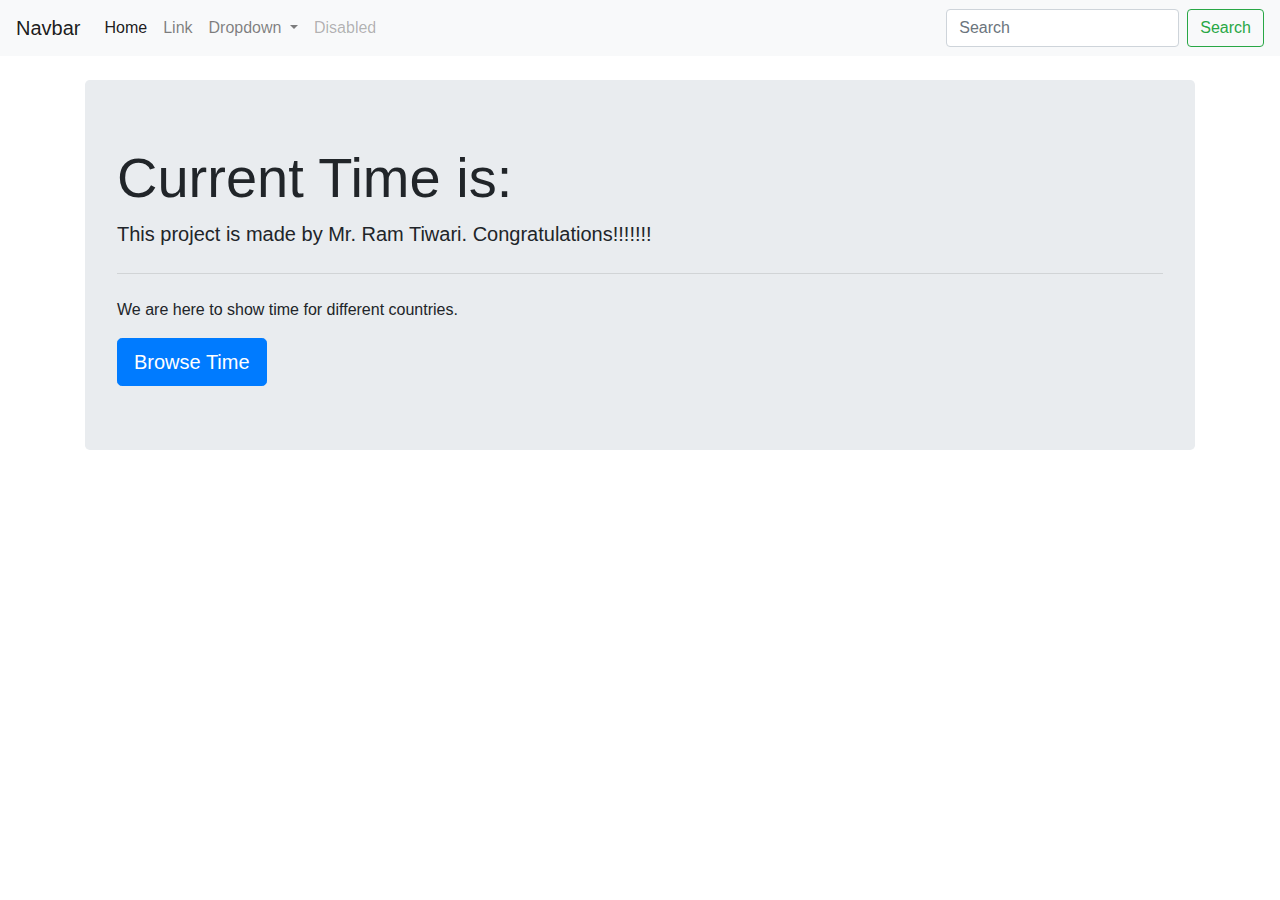
<file: web-development-projects/Clock/index.html>
<!doctype html>
<html lang="en">
  <head>
    <!-- Required meta tags -->
    <meta charset="utf-8">
    <meta name="viewport" content="width=device-width, initial-scale=1, shrink-to-fit=no">

    <!-- Bootstrap CSS -->
    <link rel="stylesheet" href="https://stackpath.bootstrapcdn.com/bootstrap/4.5.2/css/bootstrap.min.css" integrity="sha384-JcKb8q3iqJ61gNV9KGb8thSsNjpSL0n8PARn9HuZOnIxN0hoP+VmmDGMN5t9UJ0Z" crossorigin="anonymous">

    <title>Hello, world!</title>
    
  </head>
  <body>
    <nav class="navbar navbar-expand-lg navbar-light bg-light">
  <a class="navbar-brand" href="#">Navbar</a>
  <button class="navbar-toggler" type="button" data-toggle="collapse" data-target="#navbarSupportedContent" aria-controls="navbarSupportedContent" aria-expanded="false" aria-label="Toggle navigation">
    <span class="navbar-toggler-icon"></span>
  </button>

  <div class="collapse navbar-collapse" id="navbarSupportedContent">
    <ul class="navbar-nav mr-auto">
      <li class="nav-item active">
        <a class="nav-link" href="#">Home <span class="sr-only">(current)</span></a>
      </li>
      <li class="nav-item">
        <a class="nav-link" href="#">Link</a>
      </li>
      <li class="nav-item dropdown">
        <a class="nav-link dropdown-toggle" href="#" id="navbarDropdown" role="button" data-toggle="dropdown" aria-haspopup="true" aria-expanded="false">
          Dropdown
        </a>
        <div class="dropdown-menu" aria-labelledby="navbarDropdown">
          <a class="dropdown-item" href="#">Action</a>
          <a class="dropdown-item" href="#">Another action</a>
          <div class="dropdown-divider"></div>
          <a class="dropdown-item" href="#">Something else here</a>
        </div>
      </li>
      <li class="nav-item">
        <a class="nav-link disabled" href="#" tabindex="-1" aria-disabled="true">Disabled</a>
      </li>
    </ul>
    <form class="form-inline my-2 my-lg-0">
      <input class="form-control mr-sm-2" type="search" placeholder="Search" aria-label="Search">
      <button class="btn btn-outline-success my-2 my-sm-0" type="submit">Search</button>
    </form>
  </div>
</nav>


	<div class="container my-4">
		<div class="jumbotron">
			  <h1 class="display-4">Current Time is: <span id="time"></span></h1>
			  <p class="lead">This project is made by Mr. Ram Tiwari. Congratulations!!!!!!!</p>
			  <hr class="my-4">
			  <p>We are here to show time for different countries.</p>
			  <a class="btn btn-primary btn-lg" href="#" role="button">Browse Time</a>
		</div>
	</div>
	

    <!-- Optional JavaScript -->
    <script>
    	const options = { weekday: 'long', year: 'numeric', month: 'long', day: 'numeric' };
    	setInterval(()=>{
    		a=new Date();
    		let date = a.toLocaleDateString(undefined, options);
    		let time = a.getHours() + ':' + a.getMinutes() + ':' + a.getSeconds();
    		document.getElementById('time').innerHTML=time+' <br>on '+date;
    	},1000);
    	
    </script>
    <!-- jQuery first, then Popper.js, then Bootstrap JS -->
    <script src="https://code.jquery.com/jquery-3.5.1.slim.min.js" integrity="sha384-DfXdz2htPH0lsSSs5nCTpuj/zy4C+OGpamoFVy38MVBnE+IbbVYUew+OrCXaRkfj" crossorigin="anonymous"></script>
    <script src="https://cdn.jsdelivr.net/npm/popper.js@1.16.1/dist/umd/popper.min.js" integrity="sha384-9/reFTGAW83EW2RDu2S0VKaIzap3H66lZH81PoYlFhbGU+6BZp6G7niu735Sk7lN" crossorigin="anonymous"></script>
    <script src="https://stackpath.bootstrapcdn.com/bootstrap/4.5.2/js/bootstrap.min.js" integrity="sha384-B4gt1jrGC7Jh4AgTPSdUtOBvfO8shuf57BaghqFfPlYxofvL8/KUEfYiJOMMV+rV" crossorigin="anonymous"></script>
  </body>
</html>
</file>
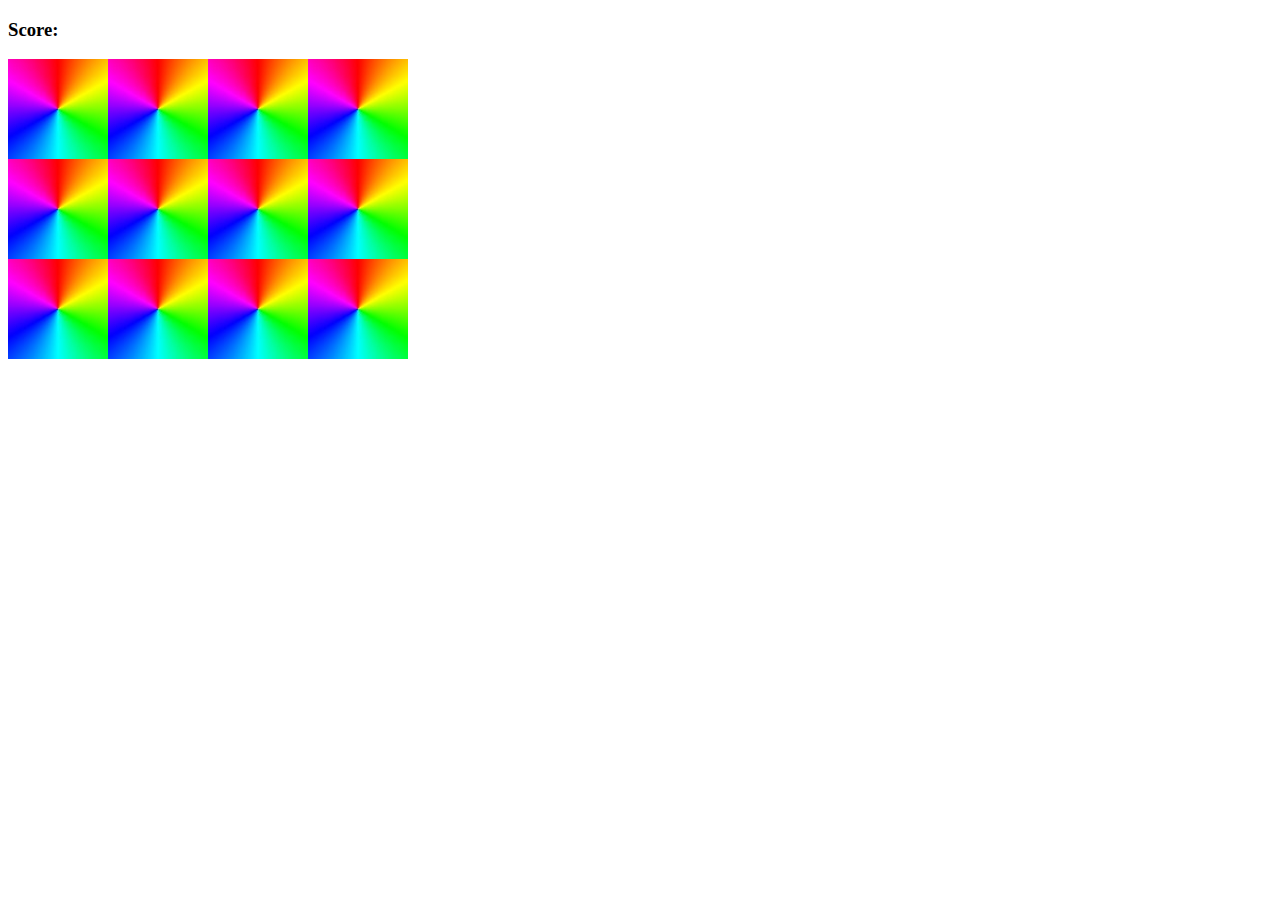
<file: web-development-projects/Memory game/index.html>
<!doctype html>
<html lang="en" dir="ltr">
<head>
	<meta charset="utf-8">
	<title>Memory Game</title>
	<link rel="stylesheet" href="style.css"></link>
	<script src="app.js" charset="utf-8"></script>
</head>
<body>
	<h3>Score:<span id="result"></span></h3>
	<div class="grid">
	</div>
</body>
</html>
</file>
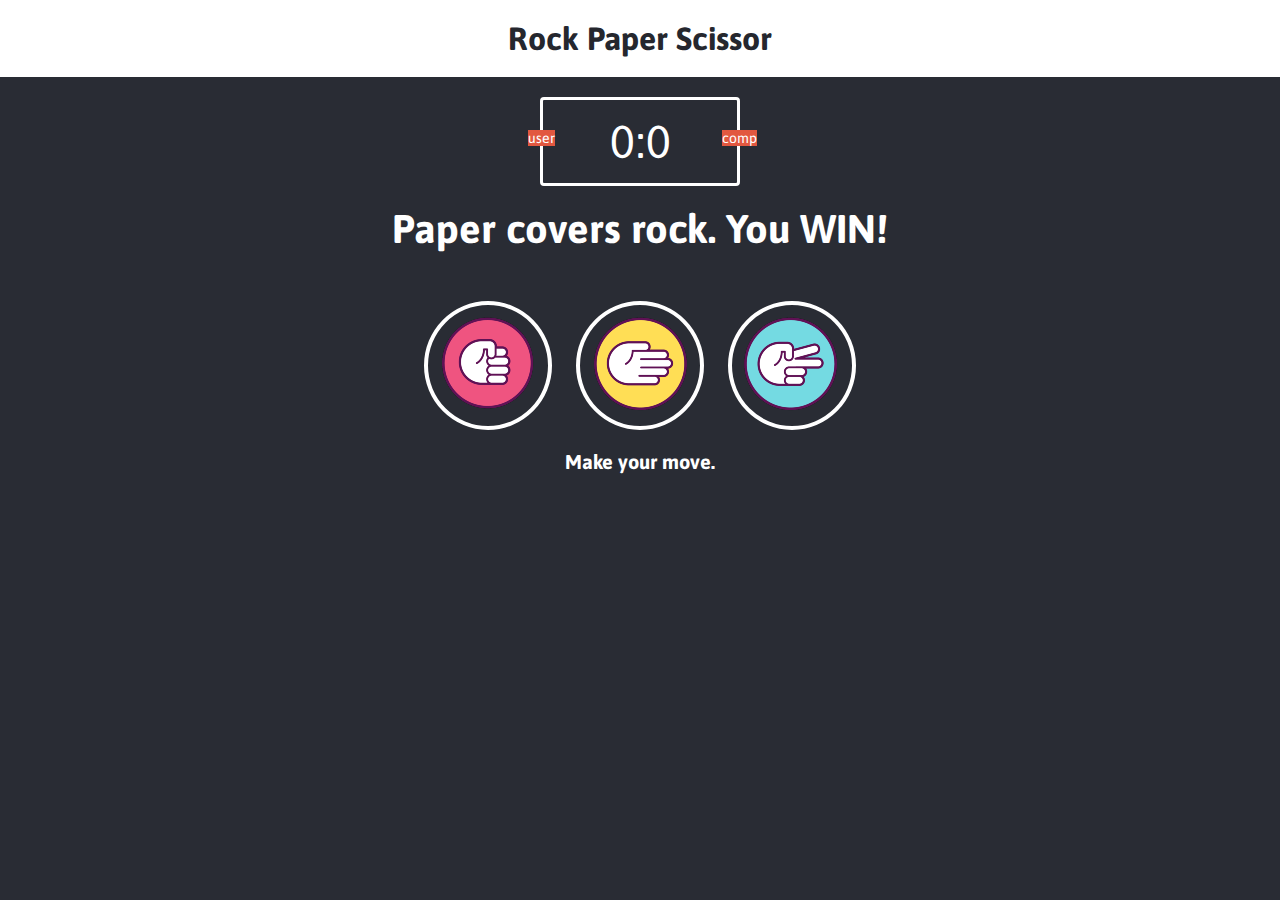
<file: web-development-projects/Rock_Paper_Scissors/index.html>
<!doctype html>
<html>
<head>
	<meta charset="utf-8">
	<title>Rock Paper Scissors Game</title>
	<link rel="stylesheet" href="style.css">
</head>
<body>
	<header>
		<h1>Rock Paper Scissor</h1>
	</header>
	
	<div class="score-board">
		<div id="user-label" class="badge">user</div>
		<div id="computer-label" class="badge">comp</div>
		<span id="user-score">0</span>:<span id="computer-score">0</span>
	</div>
	
	<div class="result"><p>Paper covers rock. You WIN!</p></div>
	
	<div class="choices">
		<div class="choice" id="r">
			<img src="rock.png" alt="">
		</div>
		<div class="choice" id="p">
			<img src="paper.png" alt="">
		</div>
		<div class="choice" id="s">
			<img src="scissors.png" alt="">
		</div>
	</div>
	<p id="action-message">Make your move.</p>
	<script src="app.js" charset="utf-8"></script>
</body>
</html>
</file>
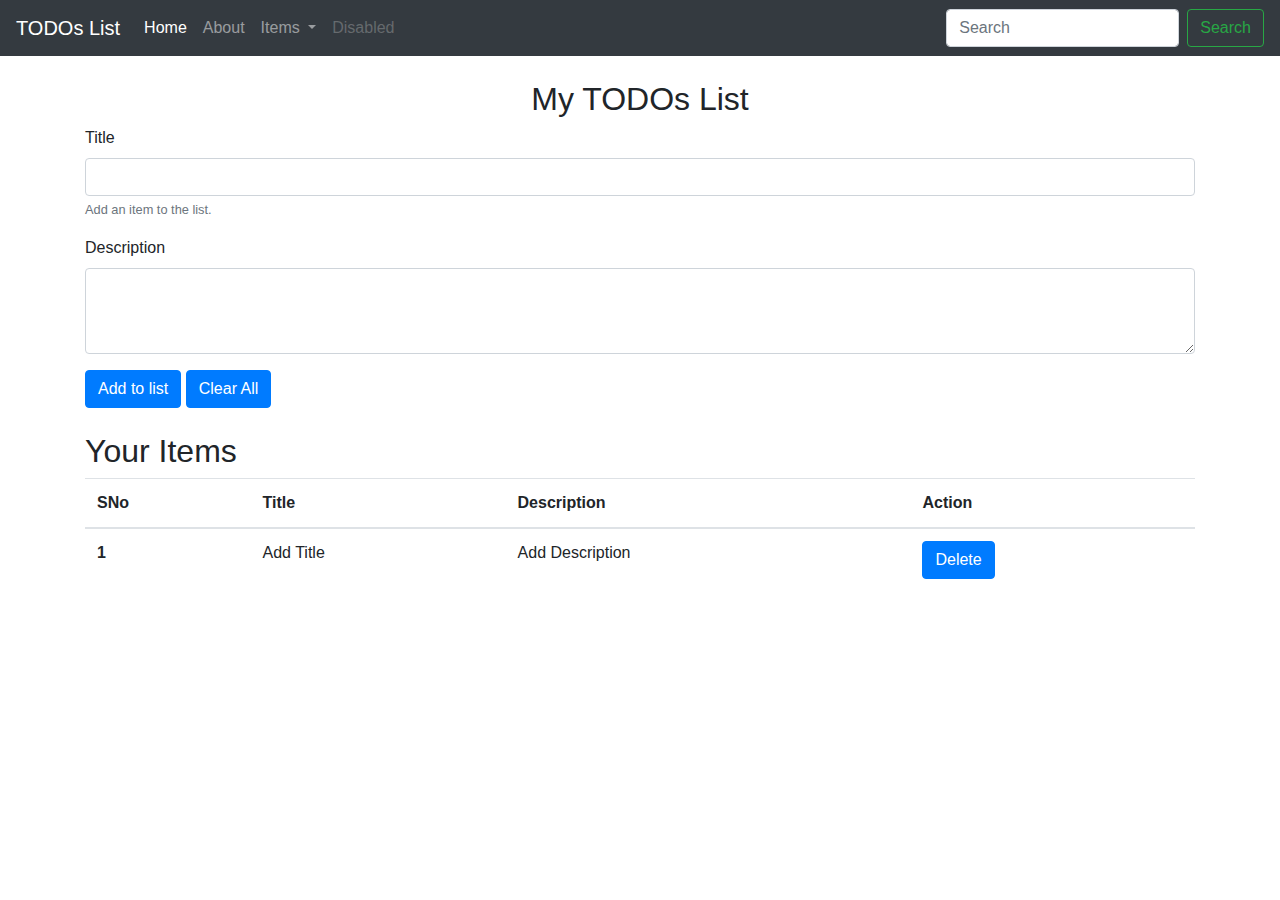
<file: web-development-projects/To-Do List/index.html>
<!doctype html>
<html lang="en">
  <head>
    <!-- Required meta tags -->
    <meta charset="utf-8">
    <meta name="viewport" content="width=device-width, initial-scale=1, shrink-to-fit=no">

    <!-- Bootstrap CSS -->
    <link rel="stylesheet" href="https://stackpath.bootstrapcdn.com/bootstrap/4.5.2/css/bootstrap.min.css" integrity="sha384-JcKb8q3iqJ61gNV9KGb8thSsNjpSL0n8PARn9HuZOnIxN0hoP+VmmDGMN5t9UJ0Z" crossorigin="anonymous">

    <title>TODO List</title>
  </head>
  <body>
  	
  	<nav class="navbar navbar-expand-lg navbar-dark bg-dark">
	  <a class="navbar-brand" href="#">TODOs List</a>
	  <button class="navbar-toggler" type="button" data-toggle="collapse" data-target="#navbarSupportedContent" aria-controls="navbarSupportedContent" aria-expanded="false" aria-label="Toggle navigation">
		<span class="navbar-toggler-icon"></span>
	  </button>

	  <div class="collapse navbar-collapse" id="navbarSupportedContent">
		<ul class="navbar-nav mr-auto">
		  <li class="nav-item active">
		    <a class="nav-link" href="#">Home <span class="sr-only">(current)</span></a>
		  </li>
		  <li class="nav-item">
		    <a class="nav-link" href="#">About</a>
		  </li>
		  <li class="nav-item dropdown">
		    <a class="nav-link dropdown-toggle" href="#" id="navbarDropdown" role="button" data-toggle="dropdown" aria-haspopup="true" aria-expanded="false">
		      Items
		    </a>
		    <div class="dropdown-menu" aria-labelledby="navbarDropdown">
		      <a class="dropdown-item" href="#">Action</a>
		      <a class="dropdown-item" href="#">Another action</a>
		      <div class="dropdown-divider"></div>
		      <a class="dropdown-item" href="#">Something else here</a>
		    </div>
		  </li>
		  <li class="nav-item">
		    <a class="nav-link disabled" href="#" tabindex="-1" aria-disabled="true">Disabled</a>
		  </li>
		</ul>
		<form class="form-inline my-2 my-lg-0">
		  <input class="form-control mr-sm-2" type="search" placeholder="Search" aria-label="Search">
		  <button class="btn btn-outline-success my-2 my-sm-0" type="submit">Search</button>
		</form>
	  </div>
	</nav>
	
	
	<div class="container my-4">
		<h2 class="text-center">My TODOs List</h2>
		
		  
		  <div class="form-group">
			<label for="title">Title</label>
			<input type="text" class="form-control" id="title" aria-describedby="emailHelp">
			<small id="emailHelp" class="form-text text-muted">Add an item to the list.</small>
		  </div>
		  <div class="form-group">
    		<label for="description">Description</label>
    		<textarea class="form-control" id="description" rows="3"></textarea>
  		</div>
		  <button type="submit" id="add" class="btn btn-primary">Add to list</button>
		  <button id="clear" class="btn btn-primary" onclick="clearall()">Clear All</button>
		
		
		<div id="items" class="my-4">
			<h2>Your Items</h2>
			<table class="table">
				  <thead>
					<tr>
					  <th scope="col">SNo</th>
					  <th scope="col">Title</th>
					  <th scope="col">Description</th>
					  <th scope="col">Action</th>
					</tr>
				  </thead>
				  <tbody id="tableBody">
					<tr>
					  <th scope="row">1</th>
					  <td>Add Title</td>
					  <td>Add Description</td>
					  <td><button class="btn btn-primary">Delete</button></td>
					</tr>
					
				  </tbody>
			</table>
		</div>
	</div>
		

		<!-- Optional JavaScript -->
		<script>
			function show()
			{
				arrstr=localStorage.getItem("itemsJSON");
				if(arrstr==null)
				{
					return;
				}
				arr=JSON.parse(arrstr);
				let tableBody=document.getElementById("tableBody");
				str="";
				arr.forEach((element,index)=>{
					str+=`
							<tr>
								  <th scope="row">${index+1}</th>
								  <td>${element[0]}</td>
								  <td>${element[1]}</td>
								  <td><button class="btn btn-primary" onclick="deleted(${index})">Delete</button></td>
							</tr>
					`;
				
				});
				tableBody.innerHTML=str;
			}
			show();
			
			function update()
			{
				tit=document.getElementById('title').value;
				desc=document.getElementById('description').value;
				console.log("Updating List...");
				if(localStorage.getItem("itemsJSON")==null){
					arr=[];
					arr.push([tit,desc]);
					localStorage.setItem("itemsJSON",JSON.stringify(arr));
				}
				
				else{
					arrstr=localStorage.getItem("itemsJSON");
					arr=JSON.parse(arrstr);
					arr.push([tit,desc]);
					localStorage.setItem("itemsJSON",JSON.stringify(arr));
				}
				
				let tableBody=document.getElementById("tableBody");
				str="";
				arr.forEach((element,index)=>{
					str+=`
							<tr>
								  <th scope="row">${index+1}</th>
								  <td>${element[0]}</td>
								  <td>${element[1]}</td>
								  <td><button class="btn btn-primary">Delete</button></td>
							</tr>
					`;
				
				});
				tableBody.innerHTML=str;
				document.getElementById('title').value="";
				document.getElementById('description').value="";
				show();
			}
			add=document.getElementById('add');
			
			add.addEventListener('click',update);
			show();
			
			function deleted(itemindex)
			{
				console.log("deleted item at index"+itemindex);
				arrstr=localStorage.getItem("itemsJSON");
				arr=JSON.parse(arrstr);
				arr.splice(itemindex,1)
				localStorage.setItem("itemsJSON",JSON.stringify(arr));
				show();
			}
			
			function clearall()
			{
				if(confirm("Do you really want to clear list???")){
				console.log("clear all initiated!!!");
				localStorage.clear("itemsJSON");
				document.getElementById("tableBody").innerHTML="";
				}
			}
		</script>

		
		<!-- jQuery first, then Popper.js, then Bootstrap JS -->
		<script src="https://code.jquery.com/jquery-3.5.1.slim.min.js" integrity="sha384-DfXdz2htPH0lsSSs5nCTpuj/zy4C+OGpamoFVy38MVBnE+IbbVYUew+OrCXaRkfj" crossorigin="anonymous"></script>
		<script src="https://cdn.jsdelivr.net/npm/popper.js@1.16.1/dist/umd/popper.min.js" integrity="sha384-9/reFTGAW83EW2RDu2S0VKaIzap3H66lZH81PoYlFhbGU+6BZp6G7niu735Sk7lN" crossorigin="anonymous"></script>
		<script src="https://stackpath.bootstrapcdn.com/bootstrap/4.5.2/js/bootstrap.min.js" integrity="sha384-B4gt1jrGC7Jh4AgTPSdUtOBvfO8shuf57BaghqFfPlYxofvL8/KUEfYiJOMMV+rV" crossorigin="anonymous"></script>
  </body>
</html>
</file>
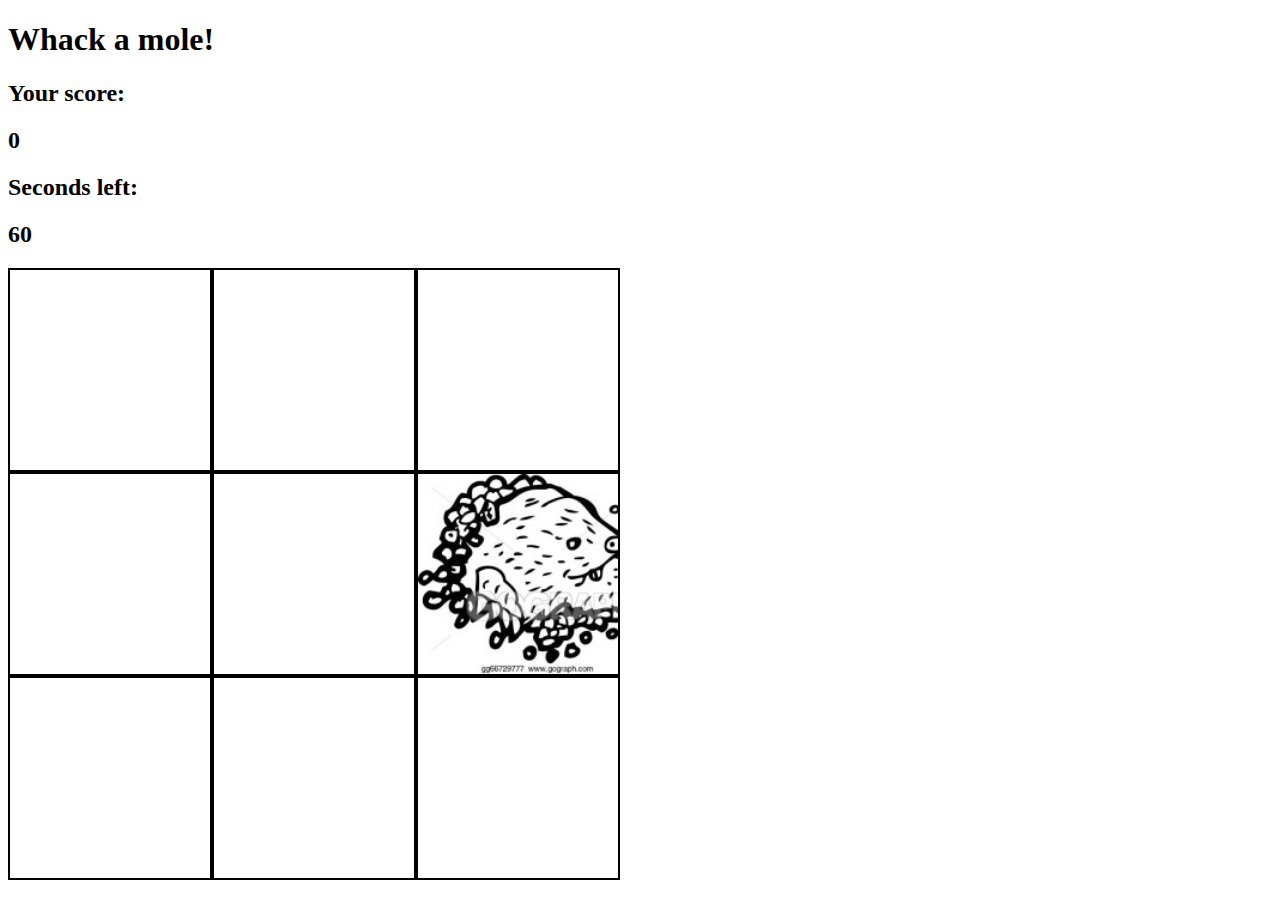
<file: web-development-projects/whack_a_ mole/index.html>
<!DOCTYPE html>
<html lang="en" dir="ltr">
  <head>
    <meta charset="utf-8">
    <title>Whack a mole</title>
    <link rel="stylesheet" href="style.css">
  </head>
  <body>

      <h1>Whack a mole!</h1>

        <h2>Your score:</h2>
        <h2 id="score">0</h2>

        <h2>Seconds left:</h2>
         <h2 id="time-left">60</h2>

      <div class="grid">
        <div class="square" id="1"></div>
        <div class="square" id="2"></div>
        <div class="square" id="3"></div>
        <div class="square" id="4"></div>
        <div class="square" id="5"></div>
        <div class="square" id="6"></div>
        <div class="square" id="7"></div>
        <div class="square" id="8"></div>
        <div class="square" id="9"></div>
      </div>

  </body>
  <script src="app.js" charset="utf-8"></script>
</html>
</file>
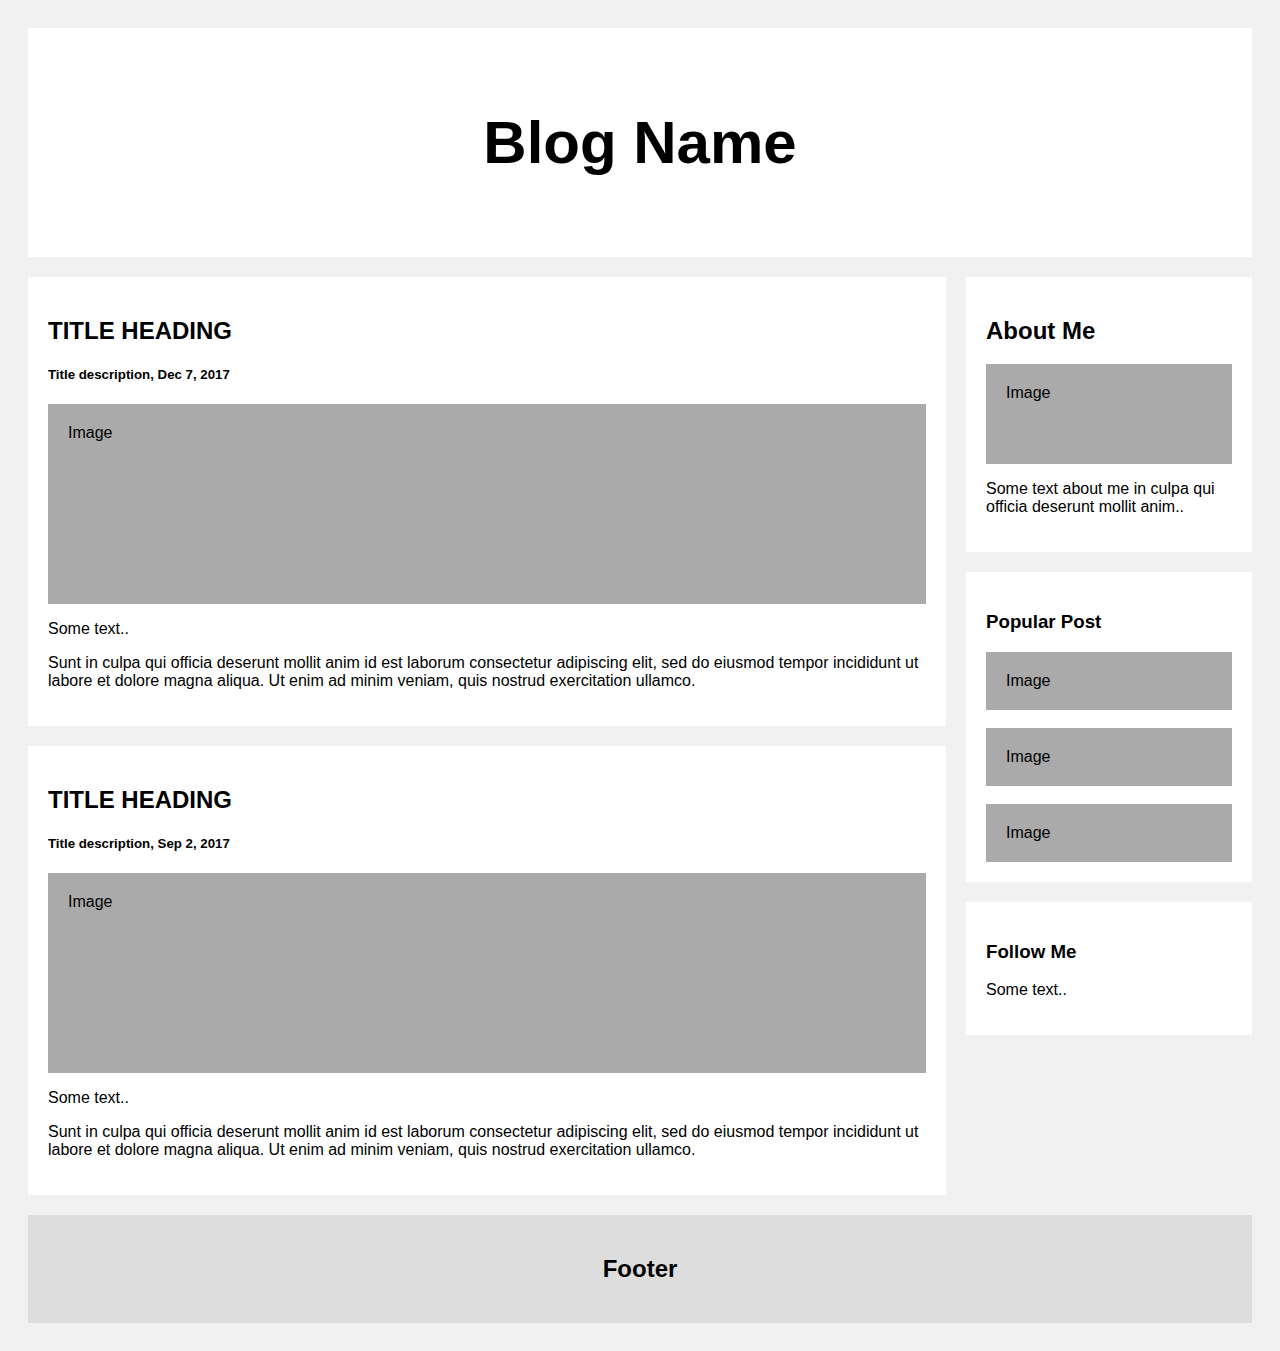
<file: Projects/Python-Projects/Blog Web App/blog.html>
<!DOCTYPE html>
<html>
<head>
<meta name="viewport" content="width=device-width, initial-scale=1">
<style>
* {
  box-sizing: border-box;
}

/* Add a gray background color with some padding */
body {
  font-family: Arial;
  padding: 20px;
  background: #f1f1f1;
}

/* Header/Blog Title */
.header {
  padding: 30px;
  font-size: 40px;
  text-align: center;
  background: white;
}

/* Create two unequal columns that floats next to each other */
/* Left column */
.leftcolumn {
  float: left;
  width: 75%;
}

/* Right column */
.rightcolumn {
  float: left;
  width: 25%;
  padding-left: 20px;
}

/* Fake image */
.fakeimg {
  background-color: #aaa;
  width: 100%;
  padding: 20px;
}

/* Add a card effect for articles */
.card {
   background-color: white;
   padding: 20px;
   margin-top: 20px;
}

/* Clear floats after the columns */
.row:after {
  content: "";
  display: table;
  clear: both;
}

/* Footer */
.footer {
  padding: 20px;
  text-align: center;
  background: #ddd;
  margin-top: 20px;
}

/* Responsive layout - when the screen is less than 800px wide, make the two columns stack on top of each other instead of next to each other */
@media screen and (max-width: 800px) {
  .leftcolumn, .rightcolumn {
    width: 100%;
    padding: 0;
  }
}
</style>
</head>
<body>

<div class="header">
  <h2>Blog Name</h2>
</div>

<div class="row">
  <div class="leftcolumn">
    <div class="card">
      <h2>TITLE HEADING</h2>
      <h5>Title description, Dec 7, 2017</h5>
      <div class="fakeimg" style="height:200px;">Image</div>
      <p>Some text..</p>
      <p>Sunt in culpa qui officia deserunt mollit anim id est laborum consectetur adipiscing elit, sed do eiusmod tempor incididunt ut labore et dolore magna aliqua. Ut enim ad minim veniam, quis nostrud exercitation ullamco.</p>
    </div>
    <div class="card">
      <h2>TITLE HEADING</h2>
      <h5>Title description, Sep 2, 2017</h5>
      <div class="fakeimg" style="height:200px;">Image</div>
      <p>Some text..</p>
      <p>Sunt in culpa qui officia deserunt mollit anim id est laborum consectetur adipiscing elit, sed do eiusmod tempor incididunt ut labore et dolore magna aliqua. Ut enim ad minim veniam, quis nostrud exercitation ullamco.</p>
    </div>
  </div>
  <div class="rightcolumn">
    <div class="card">
      <h2>About Me</h2>
      <div class="fakeimg" style="height:100px;">Image</div>
      <p>Some text about me in culpa qui officia deserunt mollit anim..</p>
    </div>
    <div class="card">
      <h3>Popular Post</h3>
      <div class="fakeimg">Image</div><br>
      <div class="fakeimg">Image</div><br>
      <div class="fakeimg">Image</div>
    </div>
    <div class="card">
      <h3>Follow Me</h3>
      <p>Some text..</p>
    </div>
  </div>
</div>

<div class="footer">
  <h2>Footer</h2>
</div>

</body>
</html>
</file>
<file: web-development-projects/Memory game/style.css>
.grid
{
	display:flex;
	flex-wrap:wrap;
	height:300px;
	width:400px;
}
</file>
<file: web-development-projects/Rock_Paper_Scissors/style.css>
@import url('https://fonts.googleapis.com/css2?family=Asap:wght@700&display=swap');
*{
	margin:0;
	padding:0;
	box-sizing:border-box;
}
body
{
	background-color:#292C34;
	font-family:Asap,sans-serif;
}
header
{
	background:white;
	padding:20px;
}
header>h1
{
	color:#25272E;
	text-align:center;
	font-family:Asap,sans-serif;
}
.score-board
{
	margin:20px auto;
	border:solid white 3px;
	width:200px;
	color:white;
	font-size:46px;
	border-radius:4px;
	text-align:center;
	padding:15px 20px;
	font-family:Asap,sans-serif;
	position:relative;
}
.badge
{
	background-color:#E25840;
	color:white;
	font-family:Asap,sans-serif;
	font-size:14px;
	font-family:2px 10px;
}

#user-label
{
	position:absolute;
	top:30px;
	left:-15px;
}

#computer-label
{
	position:absolute;
	top:30px;
	right:-20px;
}

.result
{
	color:white;
	font-size:40px;
	text-align:center;
	font-weight:bold;
}
.choices
{
	margin-top:50px;
	text-align:center;
}
.choice
{
	display:inline-block;
	border:4px solid white;
	border-radius:50%;
	padding:10px;
	margin:0 10px;
	transition:all 0.3s ease;
}

.choice:hover
{
	cursor:pointer;
	background-color:grey;
}

#action-message
{
	color:white;
	text-align:center;
	font-family:Asap,sans-serif;
	font-size:20px;
	font-weight:bold;
	margin-top:20px;
}
.green-glow
{
	border:4px #4dcc7d;
	box-shadow:0 0 10px #31b43a;
}
.red-glow
{
	border:4px #fc121b;
	box-shadow:0 0 10px #d01115;
}
.gray-glow
{
	border:4px #464647;
	box-shadow:0 0 10px #25292b;
}
</file>
<file: web-development-projects/whack_a_ mole/style.css>
.square
{
  width: 200px;
  height: 200px;
  border: 2px solid black;
}
.grid
{
  height:612px;
  width: 612px;
  display: flex;
  flex-wrap: wrap;
}
.mole
{
  background-image: url('mole.jpg');
  background-size: cover;
}
</file>
